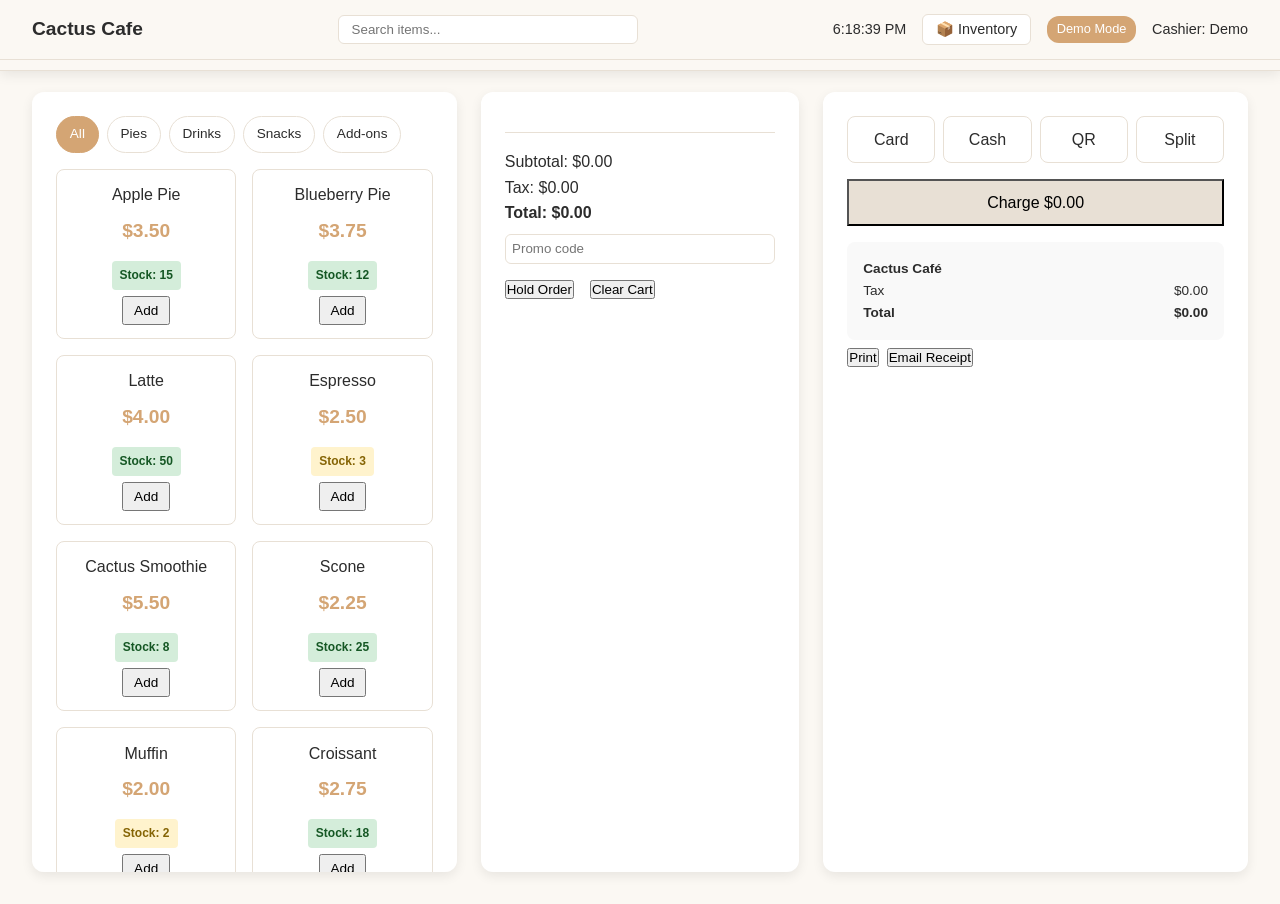
<file: pos.html>
<!DOCTYPE html>
<html lang="en">
<head>
    <meta charset="UTF-8">
    <meta name="viewport" content="width=device-width, initial-scale=1.0">
    <title>Cactus Café POS Demo</title>
    <link rel="stylesheet" href="css/styles.css">
</head>
<body>
    <!-- Navigation Bar -->
    <nav class="navbar">
        <div class="navbar-container">
            <div class="logo">Cactus Cafe</div>
            <ul class="nav-menu">
                <li><a href="index.html" class="nav-link">Home</a></li>
                <li><a href="index.html#about" class="nav-link">About</a></li>
                <li><a href="index.html#menu" class="nav-link">Menu</a></li>
                <li><a href="index.html#featured" class="nav-link">Featured</a></li>
                <li><a href="index.html#gallery" class="nav-link">Gallery</a></li>
                <li><a href="index.html#testimonials" class="nav-link">Reviews</a></li>
                <li><a href="index.html#contact" class="nav-link">Contact</a></li>
                <li><a href="pos.html" class="nav-link active">POS</a></li>
            </ul>
            <div class="hamburger">
                <span></span>
                <span></span>
                <span></span>
            </div>
        </div>
    </nav>

    <!-- POS Top Bar -->
    <header class="pos-topbar">
        <div class="pos-left">Cactus Cafe</div>
        <div class="pos-center"><input type="text" id="pos-search" placeholder="Search items..." /></div>
        <div class="pos-right">
            <span id="pos-time"></span>
            <button id="stock-mgmt-btn" class="stock-mgmt-btn" title="Manage Inventory">📦 Inventory</button>
            <span class="status-pill">Demo Mode</span>
            <span class="cashier-name">Cashier: Demo</span>
        </div>
    </header>

    <!-- Main POS content container -->
    <main class="pos-main">
        <section class="pos-products">
            <div class="pos-categories" id="pos-categories"></div>
            <div class="products-grid" id="products-grid"></div>
        </section>
        <section class="pos-cart" id="pos-cart"></section>
        <section class="pos-checkout" id="pos-checkout"></section>
    </main>

    <!-- Modal placeholder -->
    <div id="pos-modal" class="pos-modal hidden">
        <div class="pos-modal-content">
            <span class="pos-modal-close">&times;</span>
            <div id="pos-modal-body"></div>
        </div>
    </div>

    <script src="script/pos.js"></script>
</body>
</html>
</file>
<file: css/styles.css>
/* ========================================
   BREWED WITH PASSION - STYLESHEET
   Modern, Elegant Café Website
   ======================================== */

/* CSS Variables */
:root {
    --primary-brown: #8B7355;
    --secondary-brown: #A0826D;
    --accent-gold: #D4A574;
    --light-bg: #FBF8F3;
    --dark-text: #2C2C2C;
    --light-text: #5A5A5A;
    --border-color: #E8E0D5;
    --shadow-light: 0 4px 12px rgba(0, 0, 0, 0.08);
    --shadow-medium: 0 8px 24px rgba(0, 0, 0, 0.12);
    --shadow-large: 0 16px 40px rgba(0, 0, 0, 0.15);
    --transition: all 0.3s cubic-bezier(0.4, 0, 0.2, 1);
}

/* Reset & Base Styles */
* {
    margin: 0;
    padding: 0;
    box-sizing: border-box;
}

html {
    scroll-behavior: smooth;
}

body {
    font-family: 'Segoe UI', Tahoma, Geneva, Verdana, sans-serif;
    line-height: 1.6;
    color: var(--dark-text);
    background-color: var(--light-bg);
    overflow-x: hidden;
}

/* Image Responsive Styling */
.responsive-image {
    width: 100%;
    height: 100%;
    object-fit: cover;
    display: block;
}

/* Typography */
h1, h2, h3, h4, h5, h6 {
    font-family: 'Georgia', 'Garamond', serif;
    color: var(--primary-brown);
    margin-bottom: 1rem;
    font-weight: 600;
}

h2 {
    font-size: 2.5rem;
}

h3 {
    font-size: 1.5rem;
}

p {
    color: var(--light-text);
    margin-bottom: 1rem;
}

a {
    color: var(--accent-gold);
    text-decoration: none;
    transition: var(--transition);
}

a:hover {
    color: var(--primary-brown);
}

/* Container */
.container {
    max-width: 1200px;
    margin: 0 auto;
    padding: 0 2rem;
}

/* ========================================
   NAVIGATION BAR
   ======================================== */
.navbar {
    position: fixed;
    top: 0;
    width: 100%;
    background-color: rgba(251, 248, 243, 0.98);
    backdrop-filter: blur(10px);
    box-shadow: var(--shadow-light);
    z-index: 1000;
    border-bottom: 1px solid var(--border-color);
}

.navbar-container {
    max-width: 1200px;
    margin: 0 auto;
    padding: 0 2rem;
    display: flex;
    justify-content: space-between;
    align-items: center;
    height: 70px;
}

.logo {
    font-family: 'Georgia', serif;
    font-size: 1.5rem;
    font-weight: 700;
    color: var(--primary-brown);
    letter-spacing: 1px;
}

.nav-menu {
    display: flex;
    list-style: none;
    gap: 2rem;
    align-items: center;
}

.nav-link {
    color: var(--dark-text);
    font-size: 0.95rem;
    font-weight: 500;
    position: relative;
    transition: var(--transition);
}

.nav-link::after {
    content: '';
    position: absolute;
    bottom: -5px;
    left: 0;
    width: 0;
    height: 2px;
    background-color: var(--accent-gold);
    transition: var(--transition);
}

.nav-link:hover::after {
    width: 100%;
}

.hamburger {
    display: none;
    flex-direction: column;
    cursor: pointer;
}

.hamburger span {
    width: 25px;
    height: 3px;
    background-color: var(--primary-brown);
    margin: 5px 0;
    transition: var(--transition);
}

/* ========================================
   HERO SECTION
   ======================================== */
.hero {
    height: 100vh;
    background: url('../pictures/lanscapecafe.jpg') center/cover no-repeat fixed;
    position: relative;
    display: flex;
    align-items: center;
    justify-content: center;
    text-align: center;
    color: white;
    margin-top: 70px;
    overflow: hidden;
}

.hero::before {
    content: '';
    position: absolute;
    top: 0;
    left: 0;
    right: 0;
    bottom: 0;
    background-image: 
        repeating-linear-gradient(45deg, transparent, transparent 10px, rgba(255, 255, 255, 0.03) 10px, rgba(255, 255, 255, 0.03) 20px);
}

.hero-overlay {
    position: absolute;
    top: 0;
    left: 0;
    right: 0;
    bottom: 0;
    background: radial-gradient(ellipse at 50% 50%, rgba(0, 0, 0, 0.3), rgba(0, 0, 0, 0.6));
}

.hero-content {
    position: relative;
    z-index: 2;
    animation: fadeInUp 1s ease-out;
}

.hero-title {
    font-size: 4rem;
    font-weight: 700;
    margin-bottom: 1rem;
    color: white;
    text-shadow: 2px 2px 8px rgba(0, 0, 0, 0.3);
    letter-spacing: 2px;
}

.hero-tagline {
    font-size: 1.5rem;
    color: rgba(255, 255, 255, 0.9);
    margin-bottom: 3rem;
    max-width: 600px;
    margin-left: auto;
    margin-right: auto;
    text-shadow: 1px 1px 4px rgba(0, 0, 0, 0.2);
}

.hero-buttons {
    display: flex;
    gap: 2rem;
    justify-content: center;
    flex-wrap: wrap;
}

/* Buttons */
.btn {
    padding: 0.875rem 2.5rem;
    font-size: 1rem;
    font-weight: 600;
    border: none;
    border-radius: 50px;
    cursor: pointer;
    transition: var(--transition);
    text-transform: uppercase;
    letter-spacing: 1px;
    display: inline-block;
    box-shadow: 0 4px 15px rgba(0, 0, 0, 0.2);
}

.btn-primary {
    background-color: var(--accent-gold);
    color: var(--dark-text);
}

.btn-primary:hover {
    background-color: #E8B869;
    transform: translateY(-2px);
    box-shadow: 0 6px 20px rgba(212, 165, 116, 0.4);
}

.btn-secondary {
    background-color: rgba(255, 255, 255, 0.2);
    color: white;
    border: 2px solid white;
    backdrop-filter: blur(5px);
}

.btn-secondary:hover {
    background-color: rgba(255, 255, 255, 0.3);
    transform: translateY(-2px);
}

/* About Section */
section {
    padding: 7rem 0;
}

.about {
    padding: 7rem 0;
    background-color: white;
}

.about-grid {
    display: grid;
    grid-template-columns: 1fr 1fr;
    gap: 4rem;
    align-items: center;
}

.about-image {
    position: relative;
    border-radius: 12px;
    overflow: hidden;
}

.about-image .responsive-image {
    width: 100%;
    height: auto;
    min-height: 500px;
    object-fit: cover;
}

.about-content h2 {
    font-size: 2.5rem;
    margin-bottom: 1.5rem;
}

.about-content p {
    margin-bottom: 1.5rem;
    line-height: 1.8;
    font-size: 1.05rem;
}

.about-stats {
    display: grid;
    grid-template-columns: repeat(3, 1fr);
    gap: 2rem;
    margin-top: 3rem;
    padding-top: 2rem;
    border-top: 2px solid var(--border-color);
}

.stat h3 {
    font-size: 2rem;
    color: var(--accent-gold);
    margin-bottom: 0.5rem;
}

.stat p {
    font-size: 0.9rem;
    color: var(--light-text);
}

/* MENU SECTION */
.menu {
    padding: 7rem 0;
    background-color: var(--light-bg);
}

.section-title {
    text-align: center;
    font-size: 2.5rem;
    margin-bottom: 0.5rem;
}

.section-subtitle {
    text-align: center;
    color: var(--light-text);
    font-size: 1.1rem;
    margin-bottom: 3rem;
}

.menu-categories {
    display: flex;
    justify-content: center;
    gap: 1rem;
    margin-bottom: 3rem;
    flex-wrap: wrap;
}

.category-btn {
    padding: 0.75rem 1.75rem;
    border: 2px solid var(--border-color);
    background-color: white;
    color: var(--dark-text);
    border-radius: 25px;
    cursor: pointer;
    font-weight: 600;
    transition: var(--transition);
}

.category-btn.active,
.category-btn:hover {
    background-color: var(--accent-gold);
    color: white;
    border-color: var(--accent-gold);
}

.menu-items {
    display: grid;
    grid-template-columns: repeat(auto-fit, minmax(320px, 1fr));
    gap: 3rem;
    margin-top: 3rem;
}

.menu-category {
    display: contents;
}

.menu-card {
    background-color: white;
    padding: 2.5rem;
    border-radius: 12px;
    box-shadow: var(--shadow-light);
    transition: var(--transition);
    border-left: 4px solid var(--accent-gold);
    margin-bottom: 1rem;
}

.menu-card:hover {
    transform: translateY(-5px);
    box-shadow: var(--shadow-medium);
}

.menu-header {
    display: flex;
    justify-content: space-between;
    align-items: flex-start;
    margin-bottom: 1.5rem;
}

.menu-header h3 {
    font-size: 1.3rem;
    margin-bottom: 0;
    color: var(--primary-brown);
}

.price {
    font-size: 1.2rem;
    font-weight: 700;
    color: var(--accent-gold);
    white-space: nowrap;
    margin-left: 1rem;
}

.menu-card p {
    font-size: 0.95rem;
    color: var(--light-text);
    margin-bottom: 0;
    line-height: 1.7;
}

/* FEATURED SECTION */
.featured {
    padding: 7rem 0;
    background: linear-gradient(135deg, rgba(160, 130, 109, 0.05) 0%, rgba(212, 165, 116, 0.05) 100%);
}

.featured-grid {
    display: grid;
    grid-template-columns: repeat(auto-fit, minmax(300px, 1fr));
    gap: 4rem;
    margin-top: 3rem;
}

.featured-card {
    background-color: white;
    border-radius: 12px;
    overflow: hidden;
    box-shadow: var(--shadow-light);
    transition: var(--transition);
    text-align: center;
    padding-bottom: 1.5rem;
}

.featured-card:hover {
    transform: translateY(-8px);
    box-shadow: var(--shadow-large);
}

.featured-image {
    position: relative;
    overflow: hidden;
    height: 250px;
}

.featured-image .responsive-image {
    width: 100%;
    height: 100%;
    object-fit: cover;
    object-position: center;
}

.featured-card h3 {
    font-size: 1.5rem;
    padding: 2rem 1.5rem 0.5rem;
    margin-bottom: 0.5rem;
}

.featured-description {
    padding: 1rem 1.5rem;
    font-size: 0.95rem;
    color: var(--light-text);
    line-height: 1.7;
    margin-bottom: 0.5rem;
}

.featured-price {
    display: block;
    font-size: 1.3rem;
    font-weight: 700;
    color: var(--accent-gold);
    padding-bottom: 1.5rem;
}

/* GALLERY SECTION */
.gallery {
    padding: 7rem 0;
    background-color: white;
}

.gallery-grid {
    display: grid;
    grid-template-columns: repeat(auto-fit, minmax(280px, 1fr));
    gap: 3rem;
    margin-top: 3rem;
}

.gallery-item {
    position: relative;
    overflow: hidden;
    border-radius: 8px;
    aspect-ratio: 1;
    cursor: pointer;
    box-shadow: var(--shadow-light);
    transition: var(--transition);
}

.gallery-item:hover {
    transform: scale(1.05);
    box-shadow: var(--shadow-large);
}

.gallery-item .responsive-image {
    width: 100%;
    height: 100%;
    object-fit: cover;
    transition: var(--transition);
}

.gallery-item:hover .responsive-image {
    transform: scale(1.1);
}

.gallery-overlay {
    position: absolute;
    top: 0;
    left: 0;
    right: 0;
    bottom: 0;
    background-color: rgba(139, 115, 85, 0.7);
    display: flex;
    align-items: center;
    justify-content: center;
    opacity: 0;
    transition: var(--transition);
}

.gallery-item:hover .gallery-overlay {
    opacity: 1;
}

.expand-icon {
    font-size: 2rem;
    color: white;
    animation: bounce 0.6s ease-in-out infinite;
}

/* ========================================
   LIGHTBOX MODAL
   ======================================== */
.lightbox {
    position: fixed;
    top: 0;
    left: 0;
    right: 0;
    bottom: 0;
    background-color: rgba(0, 0, 0, 0.9);
    display: none;
    align-items: center;
    justify-content: center;
    z-index: 2000;
    opacity: 0;
    animation: fadeIn 0.3s ease-out forwards;
}

.lightbox.active {
    display: flex;
    opacity: 1;
}

.lightbox-close {
    position: absolute;
    top: 20px;
    right: 30px;
    font-size: 2.5rem;
    color: white;
    cursor: pointer;
    transition: var(--transition);
}

.lightbox-close:hover {
    color: var(--accent-gold);
}

.lightbox-image {
    max-width: 90%;
    max-height: 80%;
    animation: zoomIn 0.3s ease-out;
}

.lightbox-image .responsive-image {
    width: 100%;
    max-height: 80vh;
    object-fit: contain;
    border-radius: 8px;
}

.lightbox-nav {
    position: absolute;
    bottom: 20px;
    left: 50%;
    transform: translateX(-50%);
    display: flex;
    gap: 2rem;
}

.lightbox-prev,
.lightbox-next {
    background-color: rgba(255, 255, 255, 0.2);
    color: white;
    border: none;
    font-size: 1.5rem;
    padding: 0.75rem 1.5rem;
    border-radius: 50px;
    cursor: pointer;
    transition: var(--transition);
}

.lightbox-prev:hover,
.lightbox-next:hover {
    background-color: var(--accent-gold);
    color: var(--dark-text);
}

/* TESTIMONIALS SECTION */
.testimonials {
    padding: 7rem 0;
    background: linear-gradient(135deg, rgba(160, 130, 109, 0.05) 0%, rgba(212, 165, 116, 0.05) 100%);
}

.testimonials-grid {
    display: grid;
    grid-template-columns: repeat(auto-fit, minmax(300px, 1fr));
    gap: 3rem;
    margin-top: 3rem;
}

.testimonial-card {
    background-color: white;
    padding: 2.5rem;
    border-radius: 12px;
    box-shadow: var(--shadow-light);
    transition: var(--transition);
    border-top: 4px solid var(--accent-gold);
}

.testimonial-card:hover {
    transform: translateY(-5px);
    box-shadow: var(--shadow-medium);
}

.stars {
    font-size: 1.2rem;
    color: var(--accent-gold);
    margin-bottom: 1rem;
    letter-spacing: 2px;
}

.testimonial-card p {
    font-size: 1rem;
    margin-bottom: 1.5rem;
    line-height: 1.8;
    font-style: italic;
}

.testimonial-author {
    display: flex;
    flex-direction: column;
}

.testimonial-author strong {
    color: var(--primary-brown);
    font-size: 1rem;
}

.testimonial-author span {
    font-size: 0.85rem;
    color: var(--light-text);
}

/* CONTACT SECTION */
.contact {
    padding: 7rem 0;
    background-color: white;
}

.contact-grid {
    display: grid;
    grid-template-columns: 1fr 1fr;
    gap: 4rem;
    align-items: start;
}

.contact-info h3 {
    font-size: 1.3rem;
    margin-top: 2rem;
    margin-bottom: 1rem;
}

.contact-info h3:first-child {
    margin-top: 0;
}

.address {
    font-size: 1.05rem;
    line-height: 1.8;
    color: var(--light-text);
    margin-bottom: 1rem;
}

.hours {
    display: flex;
    flex-direction: column;
    gap: 0.75rem;
    margin-bottom: 1rem;
}

.hour-row {
    display: flex;
    justify-content: space-between;
    padding: 0.75rem 0;
    border-bottom: 1px solid var(--border-color);
    font-size: 0.95rem;
}

.hour-row span:first-child {
    font-weight: 600;
    color: var(--dark-text);
}

.hour-row span:last-child {
    color: var(--accent-gold);
    font-weight: 600;
}

.contact-info p {
    font-size: 0.95rem;
    line-height: 1.8;
}

.map-container fade-in {
    position: relative;
    border-radius: 12px;
    overflow: hidden;
    box-shadow: var(--shadow-medium);
}

.map-container .responsive-image {
    width: 100%;
    height: 400px;
    object-fit: cover;
    border-radius: 12px;
}

/* Responsive Google Maps iframe */
.map-container iframe {
    width: 100%;
    height: 450px;
    border: 0;
    border-radius: 8px;
    display: block;
}


/* utility classes */
.hidden { display: none !important; }

/* POS page styles */
.pos-topbar {
    display: flex;
    align-items: center;
    justify-content: space-between;
    padding: 0 2rem;
    background: var(--light-bg);
    border-bottom: 1px solid var(--border-color);
    height: 60px;
    position: sticky;
    top: 0;
    z-index: 1000;
}
.pos-topbar .pos-left { font-weight: bold; font-size: 1.2rem; }
.pos-topbar .pos-center input {
    width: 300px;
    padding: 0.4rem 0.8rem;
    border: 1px solid var(--border-color);
    border-radius: 6px;
}
.pos-topbar .pos-right {
    display: flex;
    align-items: center;
    gap: 1rem;
    font-size: 0.9rem;
}
.pos-topbar .status-pill {
    background: var(--accent-gold);
    color: white;
    padding: 0.2rem 0.6rem;
    border-radius: 12px;
    font-size: 0.8rem;
}

.pos-main {
    display: grid;
    grid-template-columns: 2fr 1.5fr 2fr;
    gap: 1.5rem;
    padding: 2rem;
}
.pos-products, .pos-cart, .pos-checkout {
    background: white;
    border-radius: 12px;
    box-shadow: var(--shadow-light);
    padding: 1.5rem;
    max-height: calc(100vh - 120px);
    overflow-y: auto;
}

.pos-categories {
    display: flex;
    gap: 0.5rem;
    flex-wrap: wrap;
    margin-bottom: 1rem;
}
.pos-categories .category-chip {
    padding: 0.4rem 0.8rem;
    border: 1px solid var(--border-color);
    border-radius: 20px;
    cursor: pointer;
    font-size: 0.85rem;
}
.pos-categories .category-chip.active {
    background: var(--accent-gold);
    color: white;
    border-color: var(--accent-gold);
}

.products-grid {
    display: grid;
    grid-template-columns: repeat(auto-fill,minmax(120px,1fr));
    gap: 1rem;
}
.product-card {
    display: flex;
    flex-direction: column;
    align-items: center;
    text-align: center;
    padding: 0.8rem;
    border: 1px solid var(--border-color);
    border-radius: 8px;
}
.product-card .price {
    font-weight: bold;
    margin: 0.5rem 0;
}
.product-card button {
    padding: 0.3rem 0.6rem;
    font-size: 0.85rem;
}

.pos-cart .cart-item {
    display: flex;
    justify-content: space-between;
    align-items: center;
    margin-bottom: 0.8rem;
}
.pos-cart .cart-item .qty-controls {
    display: flex;
    gap: 0.2rem;
}
.pos-cart .cart-item button {
    padding: 0.2rem 0.4rem;
}

.pos-cart .totals {
    margin-top: 1rem;
    border-top: 1px solid var(--border-color);
    padding-top: 1rem;
}

.pos-cart input.promo {
    width: 100%;
    padding: 0.4rem;
    margin-top: 0.5rem;
    border: 1px solid var(--border-color);
    border-radius: 6px;
}

.pos-cart .cart-buttons {
    display: flex;
    gap: 1rem;
    margin-top: 1rem;
}

.pos-checkout .payment-methods {
    display: flex;
    gap: 0.5rem;
    flex-wrap: wrap;
    margin-bottom: 1rem;
}
.pos-checkout .payment-method {
    padding: 0.6rem 1rem;
    border: 1px solid var(--border-color);
    border-radius: 8px;
    cursor: pointer;
    flex: 1;
    text-align: center;
}
.pos-checkout .charge-btn {
    width: 100%;
    padding: 0.8rem;
    margin-bottom: 1rem;
    font-size: 1rem;
}
.pos-checkout .charge-btn.disabled {
    background: var(--border-color);
    cursor: not-allowed;
}

.pos-checkout .receipt {
    background: #f9f9f9;
    padding: 1rem;
    border-radius: 8px;
    font-size: 0.85rem;
}
.pos-checkout .receipt .item {
    display: flex;
    justify-content: space-between;
}
.pos-checkout .receipt-buttons {
    display: flex;
    gap: 0.5rem;
    margin-top: 0.5rem;
}

/* Stock Management Styles */
.stock-mgmt-btn {
    padding: 0.4rem 0.8rem;
    border: 1px solid var(--border-color);
    border-radius: 6px;
    background: white;
    color: var(--dark-text);
    cursor: pointer;
    font-size: 0.9rem;
    transition: var(--transition);
}
.stock-mgmt-btn:hover {
    background: var(--accent-gold);
    color: white;
    border-color: var(--accent-gold);
}

.stock-badge {
    font-size: 0.75rem;
    padding: 0.3rem 0.5rem;
    border-radius: 4px;
    font-weight: 600;
    margin: 0.4rem 0;
}
.stock-badge.in-stock {
    background: #d4edda;
    color: #155724;
}
.stock-badge.low-stock {
    background: #fff3cd;
    color: #856404;
}
.stock-badge.out-of-stock {
    background: #f8d7da;
    color: #721c24;
}

.product-card button:disabled {
    background: #e9ecef;
    color: #6c757d;
    cursor: not-allowed;
    opacity: 0.6;
}

.inventory-list {
    max-height: 400px;
    overflow-y: auto;
    margin: 1rem 0;
    border: 1px solid var(--border-color);
    border-radius: 8px;
}
.inventory-item {
    display: flex;
    justify-content: space-between;
    align-items: center;
    padding: 0.8rem;
    border-bottom: 1px solid var(--border-color);
}
.inventory-item:last-child {
    border-bottom: none;
}
.inventory-info {
    display: flex;
    flex-direction: column;
    flex: 1;
}
.inventory-info strong {
    margin-bottom: 0.2rem;
}
.inventory-info span {
    font-size: 0.85rem;
    color: var(--light-text);
}
.inventory-controls {
    display: flex;
    gap: 0.3rem;
    align-items: center;
}
.stock-btn {
    padding: 0.3rem 0.6rem;
    border: 1px solid var(--border-color);
    background: white;
    border-radius: 4px;
    cursor: pointer;
    font-weight: bold;
    transition: var(--transition);
}
.stock-btn:hover {
    background: var(--accent-gold);
    color: white;
    border-color: var(--accent-gold);
}
.stock-input {
    width: 60px;
    padding: 0.3rem;
    border: 1px solid var(--border-color);
    border-radius: 4px;
    text-align: center;
}
.inventory-buttons {
    display: flex;
    gap: 0.5rem;
    margin-top: 1rem;
}
.inventory-buttons button {
    flex: 1;
    padding: 0.6rem;
    border: 1px solid var(--border-color);
    border-radius: 6px;
    cursor: pointer;
    font-size: 0.9rem;
    transition: var(--transition);
}
.inventory-buttons #save-inventory {
    background: #28a745;
    color: white;
    border-color: #28a745;
}
.inventory-buttons #save-inventory:hover {
    background: #218838;
}
.inventory-buttons #close-inventory {
    background: white;
    color: var(--dark-text);
}
.inventory-buttons #close-inventory:hover {
    background: var(--light-bg);
}

#pos-modal-body h3 {
    margin-top: 0;
    color: var(--primary-brown);
}

/* Responsive adjustments */
@media (max-width: 1024px) {
    .pos-main { grid-template-columns: 1fr 1fr; }
}
@media (max-width: 768px) {
    .pos-main { grid-template-columns: 1fr; }
    .pos-topbar .pos-center input { width: 100%; }
}

/* POS modal styling & utilities */
.hidden { display: none !important; }
.pos-modal {
    position: fixed;
    top: 0; left: 0; right: 0; bottom: 0;
    background: rgba(0,0,0,0.5);
    display: flex;
    align-items: center;
    justify-content: center;
    z-index: 2000;
}
.pos-modal-content {
    background: white;
    padding: 2rem;
    border-radius: 12px;
    max-width: 600px;
    width: 90%;
    text-align: center;
    position: relative;
}
.pos-modal-close {
    position: absolute;
    top: 0.5rem;
    right: 0.75rem;
    cursor: pointer;
    font-size: 1.2rem;
}

/* ========================================
   FOOTER
   ======================================== */
.footer {
    background: linear-gradient(135deg, #5A4C42 0%, #4A3E35 100%);
    color: white;
    padding: 3rem 0 1rem;
}

.footer-content {
    display: grid;
    grid-template-columns: repeat(auto-fit, minmax(250px, 1fr));
    gap: 2rem;
    margin-bottom: 2rem;
    padding-bottom: 2rem;
    border-bottom: 1px solid rgba(255, 255, 255, 0.1);
}

.footer-section h4 {
    color: white;
    margin-bottom: 1rem;
    font-size: 1.1rem;
}

.footer-section p {
    color: rgba(255, 255, 255, 0.8);
    font-size: 0.95rem;
}

.footer-section ul {
    list-style: none;
}

.footer-section ul li {
    margin-bottom: 0.5rem;
}

.footer-section a {
    color: rgba(255, 255, 255, 0.8);
    transition: var(--transition);
}

.footer-section a:hover {
    color: var(--accent-gold);
}

.social-icons {
    display: flex;
    gap: 1rem;
}

.social-icons a {
    font-size: 1.5rem;
    transition: var(--transition);
}

.social-icons a:hover {
    transform: scale(1.2) translateY(-3px);
}

.footer-bottom {
    text-align: center;
    padding-top: 1rem;
    color: rgba(214, 214, 214, 0.644);
    font-size: 0.9rem;
}

/* ========================================
   PLACEHOLDER IMAGES
   ======================================== */
.placeholder-image {
    width: 100%;
    height: 100%;
    background: linear-gradient(135deg, #D4A574 0%, #C89966 50%, #B08A5A 100%);
    display: flex;
    align-items: center;
    justify-content: center;
    color: rgba(255, 255, 255, 0.7);
    font-weight: 600;
    font-size: 1.1rem;
    font-family: 'Georgia', serif;
}

.placeholder-tall {
    min-height: 500px;
}

/* ========================================
   ANIMATIONS
   ======================================== */
@keyframes fadeInUp {
    from {
        opacity: 0;
        transform: translateY(30px);
    }
    to {
        opacity: 1;
        transform: translateY(0);
    }
}

@keyframes fadeIn {
    from {
        opacity: 0;
    }
    to {
        opacity: 1;
    }
}

@keyframes zoomIn {
    from {
        opacity: 0;
        transform: scale(0.9);
    }
    to {
        opacity: 1;
        transform: scale(1);
    }
}

@keyframes slideInLeft {
    from {
        opacity: 0;
        transform: translateX(-30px);
    }
    to {
        opacity: 1;
        transform: translateX(0);
    }
}

@keyframes slideInRight {
    from {
        opacity: 0;
        transform: translateX(30px);
    }
    to {
        opacity: 1;
        transform: translateX(0);
    }
}

@keyframes bounce {
    0%, 100% {
        transform: translateY(0);
    }
    50% {
        transform: translateY(-10px);
    }
}

.fade-in {
    opacity: 0;
    animation: fadeInUp 0.6s ease-out forwards;
}

.fade-in:nth-child(1) { animation-delay: 0.1s; }
.fade-in:nth-child(2) { animation-delay: 0.2s; }
.fade-in:nth-child(3) { animation-delay: 0.3s; }
.fade-in:nth-child(4) { animation-delay: 0.4s; }
.fade-in:nth-child(5) { animation-delay: 0.5s; }
.fade-in:nth-child(6) { animation-delay: 0.6s; }

/* ========================================
   RESPONSIVE DESIGN
   ======================================== */

/* Tablet (768px and below) */
@media (max-width: 768px) {
    .nav-menu {
        gap: 1rem;
        font-size: 0.85rem;
    }

    .nav-link {
        font-size: 0.85rem;
    }

    .hero-title {
        font-size: 2.5rem;
    }

    .hero-tagline {
        font-size: 1.1rem;
    }

    .hero-buttons {
        gap: 1rem;
    }

    .btn {
        padding: 0.75rem 1.5rem;
        font-size: 0.85rem;
    }

    h2 {
        font-size: 2rem;
    }

    .section-title {
        font-size: 2rem;
    }

    .about-grid {
        grid-template-columns: 1fr;
        gap: 2rem;
    }

    .about-stats {
        grid-template-columns: 1fr;
        gap: 1.5rem;
    }

    .contact-grid {
        grid-template-columns: 1fr;
        gap: 2rem;
    }

    .map-placeholder {
        height: 300px;
    }

    .hamburger {
        display: flex;
    }

    .nav-menu {
        position: absolute;
        top: 70px;
        left: -100%;
        flex-direction: column;
        background-color: var(--light-bg);
        width: 100%;
        text-align: center;
        transition: left 0.3s;
        padding: 2rem 0;
        gap: 1rem;
    }

    .nav-menu.active {
        left: 0;
    }

    .footer-content {
        grid-template-columns: 1fr;
        gap: 1.5rem;
    }
}

/* Mobile (480px and below) */
@media (max-width: 480px) {
    .container {
        padding: 0 1rem;
    }

    .navbar-container {
        padding: 0 1rem;
    }

    .logo {
        font-size: 1.2rem;
    }

    .hero {
        height: 80vh;
        margin-top: 60px;
    }

    .hero-title {
        font-size: 1.8rem;
        letter-spacing: 1px;
    }

    .hero-tagline {
        font-size: 0.9rem;
    }

    .hero-buttons {
        flex-direction: column;
        gap: 1rem;
    }

    .btn {
        width: 100%;
    }

    .menu-categories {
        gap: 0.5rem;
    }

    .category-btn {
        padding: 0.6rem 1rem;
        font-size: 0.85rem;
    }

    .menu-card {
        padding: 1.5rem;
    }

    .about {
        padding: 3rem 0;
    }

    .menu {
        padding: 3rem 0;
    }

    .featured {
        padding: 3rem 0;
    }

    .gallery {
        padding: 3rem 0;
    }

    .testimonials {
        padding: 3rem 0;
    }

    .contact {
        padding: 3rem 0;
    }

    .gallery-grid {
        grid-template-columns: 1fr;
        gap: 1rem;
    }

    .gallery-item {
        aspect-ratio: 4/3;
    }

    .section-title {
        font-size: 1.5rem;
    }

    .section-subtitle {
        font-size: 0.95rem;
    }

    .featured-card h3 {
        font-size: 1.2rem;
    }

    .testimony-card p {
        font-size: 0.9rem;
    }

    .hour-row {
        flex-direction: column;
        gap: 0.25rem;
    }

    .footer-content {
        text-align: center;
    }

    .social-icons {
        justify-content: center;
    }

    .lightbox-nav {
        gap: 1rem;
    }

    .lightbox-prev,
    .lightbox-next {
        padding: 0.5rem 1rem;
        font-size: 1.2rem;
    }
}

/* Print Styles */
@media print {
    .navbar,
    .hero-buttons,
    .hamburger {
        display: none;
    }

    body {
        background-color: white;
    }

    section {
        page-break-inside: avoid;
    }
}
</file>
